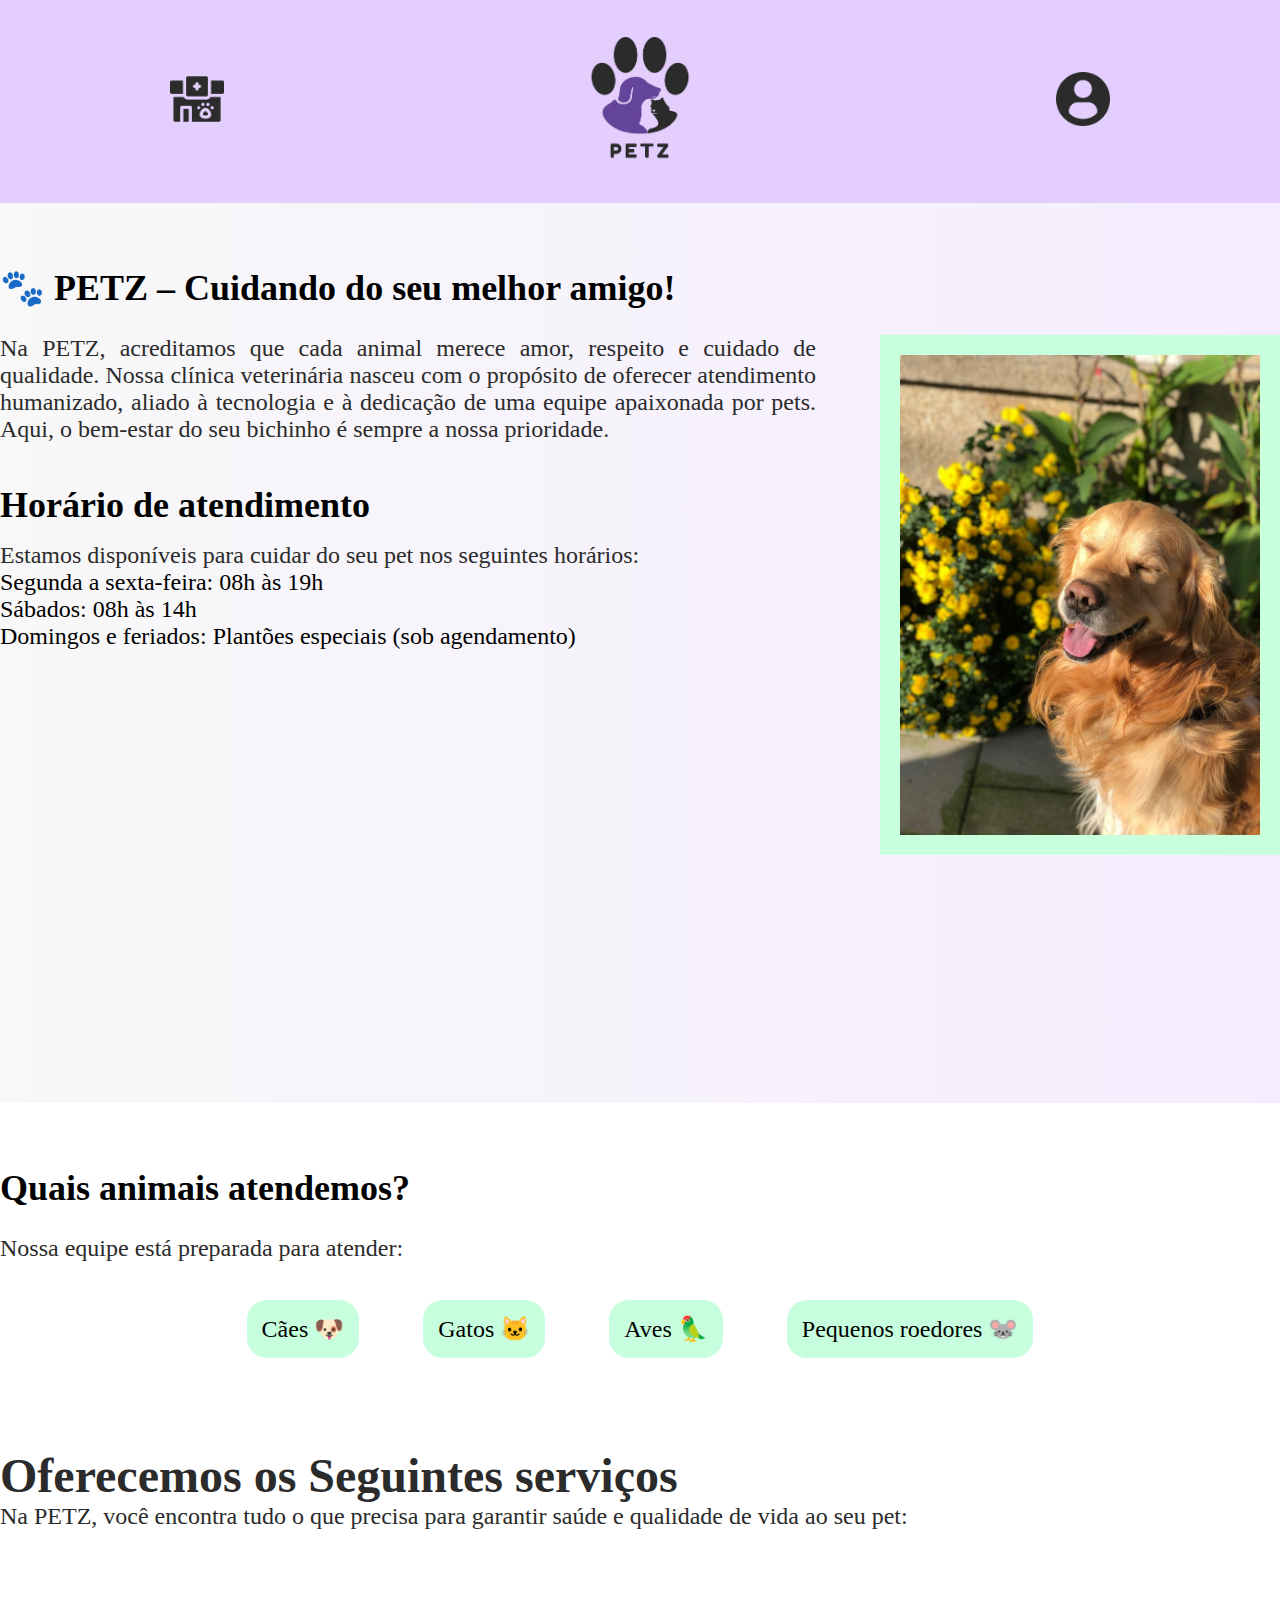
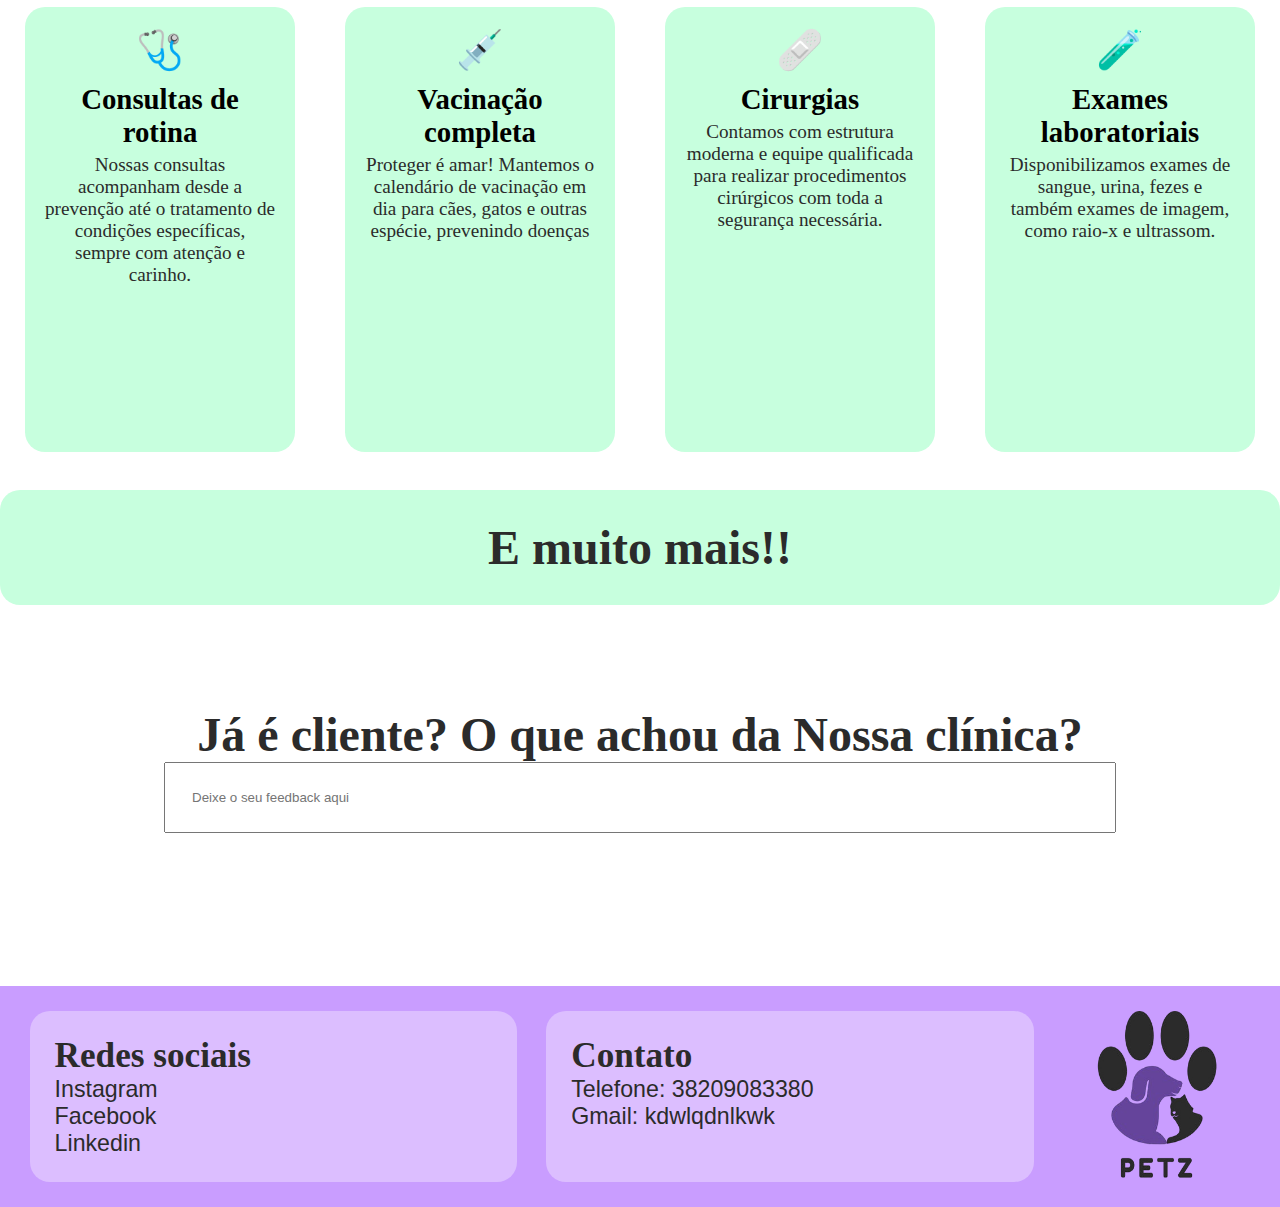
<file: html/clinica.html>
<!DOCTYPE html>
<html lang="en">

<head>
    <meta charset="UTF-8">
    <meta name="viewport" content="width=device-width, initial-scale=1.0">
    <title>Document</title>

    <link rel="stylesheet" href="../css/navbarEFooter.css">
    <link rel="stylesheet" href="../css/clinica.css">
</head>

<body>
    <nav class="navbar">
        <ul>
            <a href="clinica.html"><img class="opcao" src="../img/clinica.png" alt=""></a>
            <a href="inicio.html"><img class="logo" src="../img/logo.png" alt="logo"></a>
            <a href="perfil.html"><img class="opcao" src="../img/perfil.png" alt="perfil"></a>
        </ul>
    </nav>

    <main>


        <div class="container">
        <h2>🐾 PETZ – Cuidando do seu melhor amigo!</h2>
        <div class="introducao">
            <div>
                <p>Na PETZ, acreditamos que cada animal merece amor, respeito e cuidado de qualidade. Nossa clínica
                    veterinária nasceu com o propósito de oferecer atendimento humanizado, aliado à tecnologia e à
                    dedicação de uma equipe apaixonada por pets. Aqui, o bem-estar do seu bichinho é sempre a nossa
                    prioridade.</p>
                <div class="horario">
                    <h2>Horário de atendimento</h2>
                    <p>Estamos disponíveis para cuidar do seu pet nos seguintes horários:</p>
                    <ul>
                        <li>Segunda a sexta-feira: 08h às 19h</li>
                        <li>Sábados: 08h às 14h</li>
                        <li>Domingos e feriados: Plantões especiais (sob agendamento)</li>
                    </ul>
                </div>
            </div>
            <div class="imagem">
                <img src="../img/pet1.jpg" alt="">
            </div>
        </div>
        </div>


        <h2>Quais animais atendemos?</h2>
        <p>Nossa equipe está preparada para atender:</p>
        <ul class="animais">
            <li>Cães 🐶</li>
            <li>Gatos 🐱</li>
            <li>Aves 🦜</li>
            <li>Pequenos roedores 🐭</li>
        </ul>

        <h1>Oferecemos os Seguintes serviços</h1>
        <p>Na PETZ, você encontra tudo o que precisa para garantir saúde e qualidade de vida ao seu pet:</p>

        <div class="servicos">
            <div class="servico">
                <h1>🩺</h1>
                <h2>Consultas de rotina</h2>
                <p>Nossas consultas acompanham desde a prevenção até o tratamento de condições específicas, sempre com atenção e carinho.</p>
            </div>

            <div class="servico">
                <h1>💉</h1>
                <h2>Vacinação completa</h2>
                <p>Proteger é amar! Mantemos o calendário de vacinação em dia para cães, gatos e outras espécie, prevenindo doenças</p>
            </div>

            <div class="servico">
                <h1>🩹</h1>
                <h2>Cirurgias</h2>
                <p>Contamos com estrutura moderna e equipe qualificada para realizar procedimentos cirúrgicos com toda a segurança necessária.</p>
            </div>

            <div class="servico">
                <h1>🧪</h1>
                <h2>Exames laboratoriais</h2>
                <p>Disponibilizamos exames de sangue, urina, fezes e também exames de imagem, como raio-x e ultrassom.</p>
            </div>
        </div>

        <div class="mtMais">
            <h1>E muito mais!!</h1>
        </div>

        <div class="feedback">
            <h1>Já é cliente? O que achou da Nossa clínica?</h1>
            <form>
                <div class="textoFeedback">
                    <input placeholder="Deixe o seu feedback aqui" type="text" name="" id="">
                </div>

            </form>
        </div>

        </div>
    </main>

    <footer>
            
                <ul class="tipoDisplay">
                    <h1>Redes sociais</h1>
                    <a href="">Instagram</a>
                    <a href="">Facebook</a>
                    <a href="">Linkedin</a>
                </ul>

                <ul class="tipoDisplay">
                    <h1>Contato</h1>
                    <p>Telefone: 38209083380</p>
                    <p>Gmail: kdwlqdnlkwk</p>
                </ul>

                
                
                <img src="../img/logo.png" alt="">
        </footer>
    
</body>

</html>
</file>
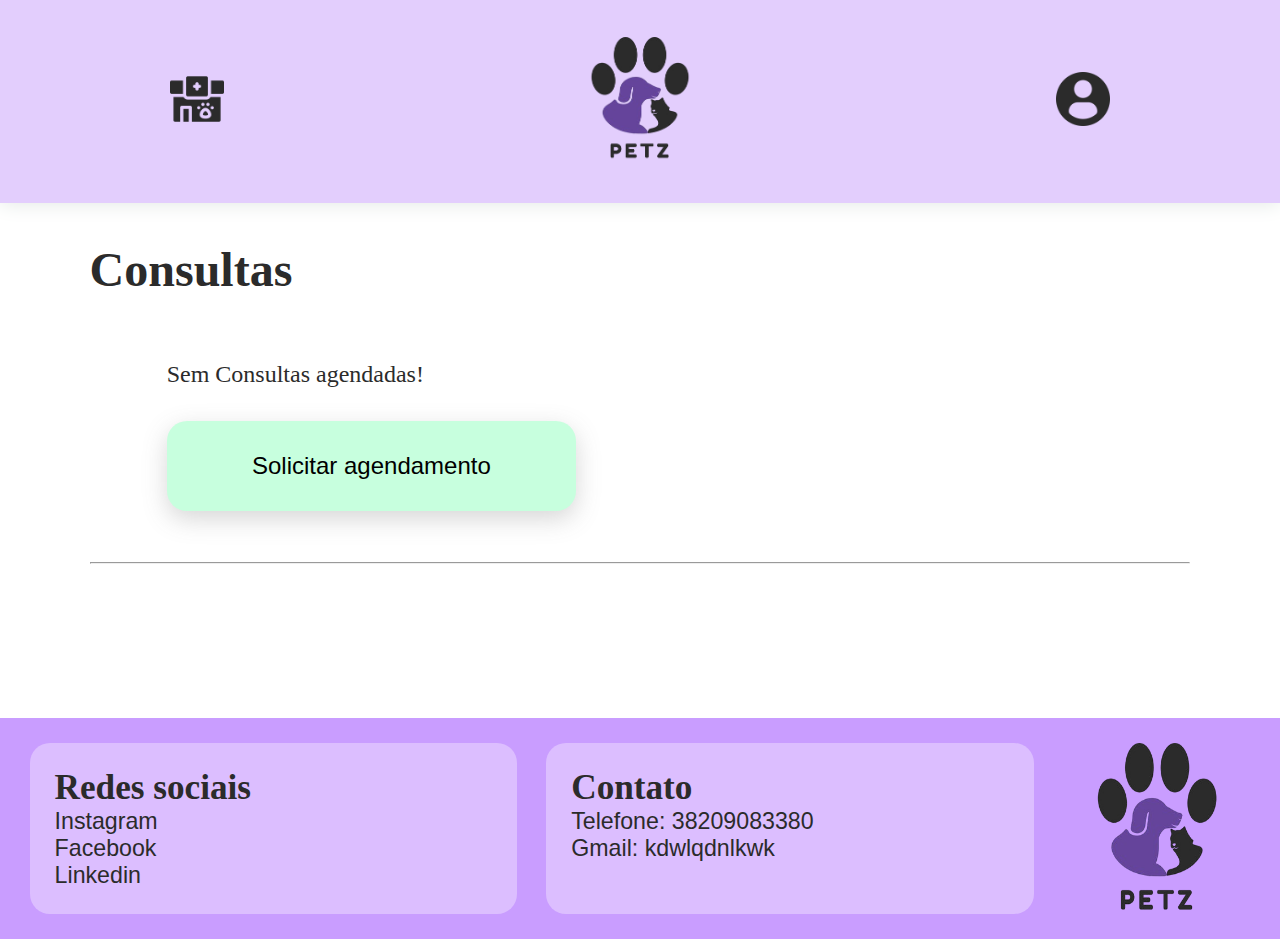
<file: html/consultas.html>
<!DOCTYPE html>
<html lang="en">
<head>
    <meta charset="UTF-8">
    <meta name="viewport" content="width=device-width, initial-scale=1.0">
    <title>Document</title>
   
    <link rel="stylesheet" href="../css/navbarEFooter.css">
    <link rel="stylesheet" href="../css/consultas.css">

</head>
<body>
    <nav class="navbar">
        <ul>
            <a href="clinica.html"><img class="opcao" src="../img/clinica.png" alt=""></a>
            <a href="inicio.html"><img class="logo" src="../img/logo.png" alt="logo"></a>
            <a href="perfil.html"><img class="opcao" src="../img/perfil.png" alt="perfil"></a>
        </ul>
    </nav>

    <h1 class="titulo">Consultas</h1>
    <main>
    
    <p class="parag">Sem Consultas agendadas!</p>

    <div class="alinhar">
    <button class="agendar">Solicitar agendamento</button>
    </div>
    <hr>
    
    </main>

    <footer>
            
                <ul class="tipoDisplay">
                    <h1>Redes sociais</h1>
                    <a href="">Instagram</a>
                    <a href="">Facebook</a>
                    <a href="">Linkedin</a>
                </ul>

                <ul class="tipoDisplay">
                    <h1>Contato</h1>
                    <p>Telefone: 38209083380</p>
                    <p>Gmail: kdwlqdnlkwk</p>
                </ul>

                
                
                <img src="../img/logo.png" alt="">
        </footer>

</body>
</html>
</file>
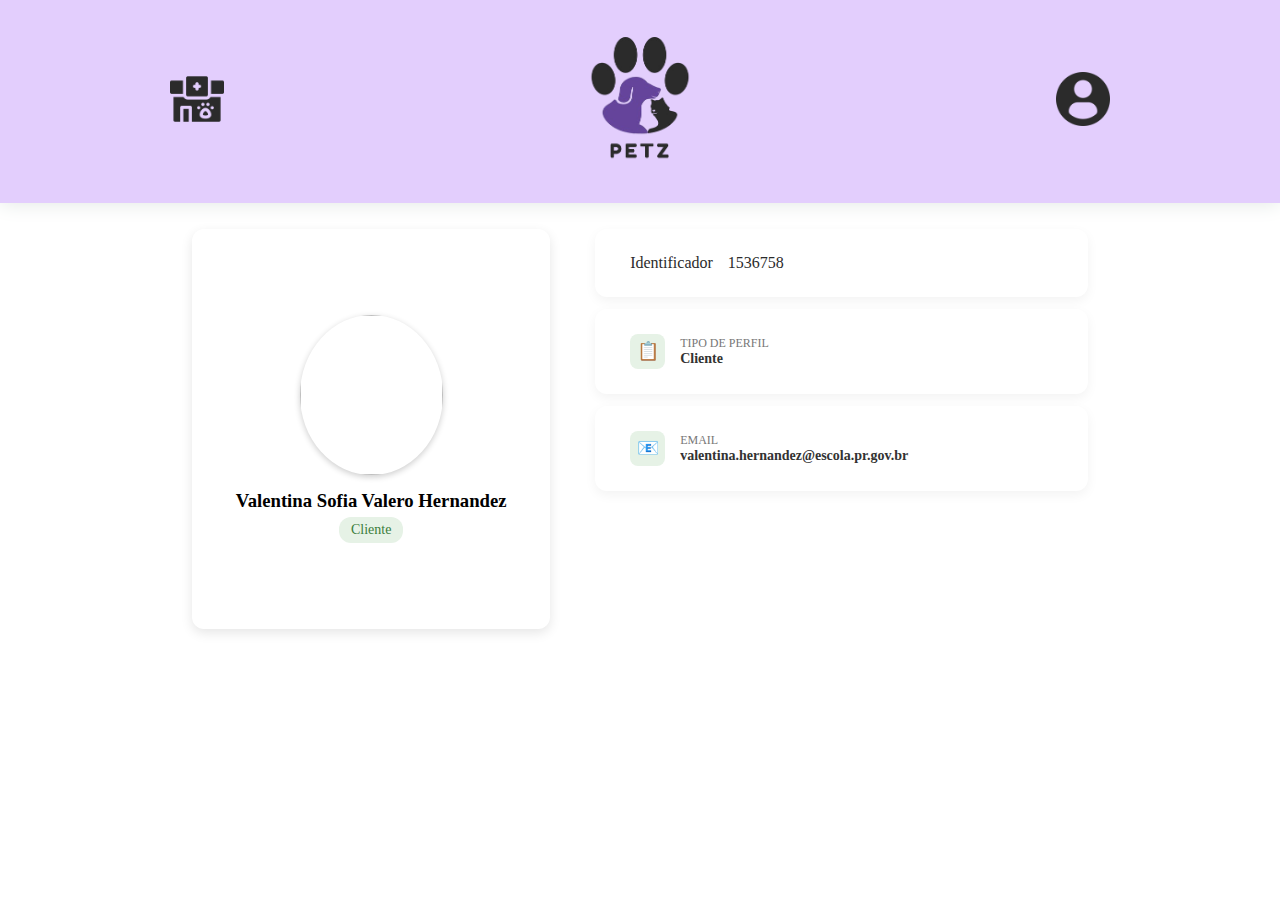
<file: html/perfil.html>
<!DOCTYPE html>
<html lang="en">
<head>
    <meta charset="UTF-8">
    <meta name="viewport" content="width=device-width, initial-scale=1.0">
    <title>Document</title>

    <link rel="stylesheet" href="/css/navbarEFooter.css">
    <link rel="stylesheet" href="/css/perfil.css">
</head>
<body>

    <nav class="navbar">
        <ul>
            <a href="/html/clinica.html"><img class="opcao" src="/img/clinica.png" alt=""></a>
            <a href="/html/inicio.html"><img class="logo" src="/img/logo.png" alt="logo"></a>
            <a href="/html/perfil.html"><img class="opcao" src="/img/perfil.png" alt="perfil"></a>
        </ul>
    </nav>

    <div class="geral">
    <div class="container">
        <div class="perfil1">
            <img class="fotoPerfil"></img>
            <h3>Valentina Sofia Valero Hernandez</h3>
            <p class="tipoPerfil">Cliente</p>
        </div>
        <div class="perfil2">
            <div class="informacoes">
                    <p>Identificador</p>
                    <p>1536758</p>
            </div>
            
            <div class="informacoes">
                <div class="icones">📋</div>
                <div class="infoTexto">
                    <div class="tipoInfo">Tipo de perfil</div>
                    <div class="infoCont">Cliente</div>
                </div>
            </div>
            <div class="informacoes">
                <div class="icones">📧</div>
                <div class="infoTexto">
                    <div class="tipoInfo">Email</div>
                    <div class="infoCont">valentina.hernandez@escola.pr.gov.br</div>
                </div>
            </div>


        </div>
        </div>


      

    
</body>
</html>
</file>
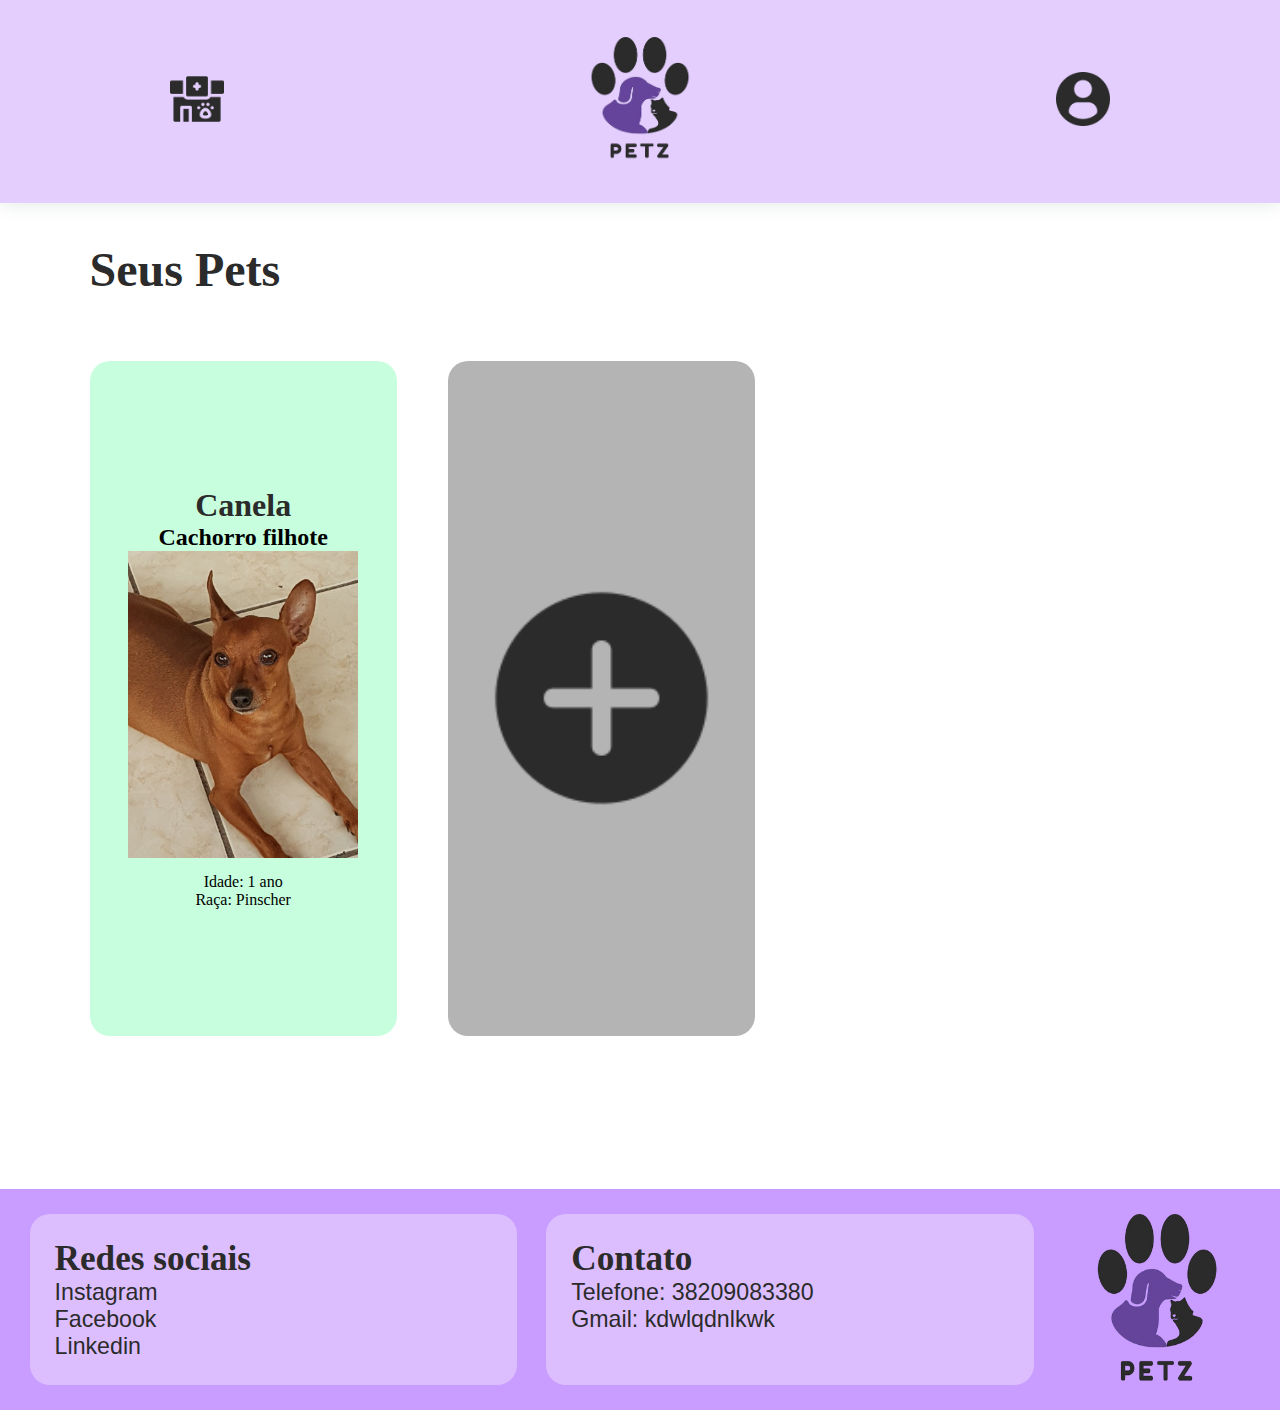
<file: html/pets.html>
<!DOCTYPE html>
<html lang="en">
<head>
    <meta charset="UTF-8">
    <meta name="viewport" content="width=device-width, initial-scale=1.0">
    <title>Document</title>

    <link rel="stylesheet" href="../css/navbarEFooter.css">
    <link rel="stylesheet" href="../css/pets.css">
</head>
<body>
    <nav class="navbar">
        <ul>
            <a href="clinica.html"><img class="opcao" src="../img/clinica.png" alt=""></a>
            <a href="inicio.html"><img class="logo" src="../img/logo.png" alt="logo"></a>
            <a href="perfil.html"><img class="opcao" src="../img/perfil.png" alt="perfil"></a>
        </ul>
    </nav>

    
    <h1 class="titulo">Seus Pets</h1>

    <main>
    <div class="pet">
        <h1>Canela</h1>
        <h2>Cachorro filhote</h2>
        <img src="../img/canela.jpg" alt="">
        <ul>
            <li>Idade: 1 ano</li>
            <li>Raça: Pinscher</li>
        </ul>
    </div>

    <div class="pet add">
        <img src="../img/add.png" alt="">
    </div>
    </main>

    <footer>
            
                <ul class="tipoDisplay">
                    <h1>Redes sociais</h1>
                    <a href="">Instagram</a>
                    <a href="">Facebook</a>
                    <a href="">Linkedin</a>
                </ul>

                <ul class="tipoDisplay">
                    <h1>Contato</h1>
                    <p>Telefone: 38209083380</p>
                    <p>Gmail: kdwlqdnlkwk</p>
                </ul>

                
                
                <img src="../img/logo.png" alt="">
        </footer>
</body>
</html>
</file>
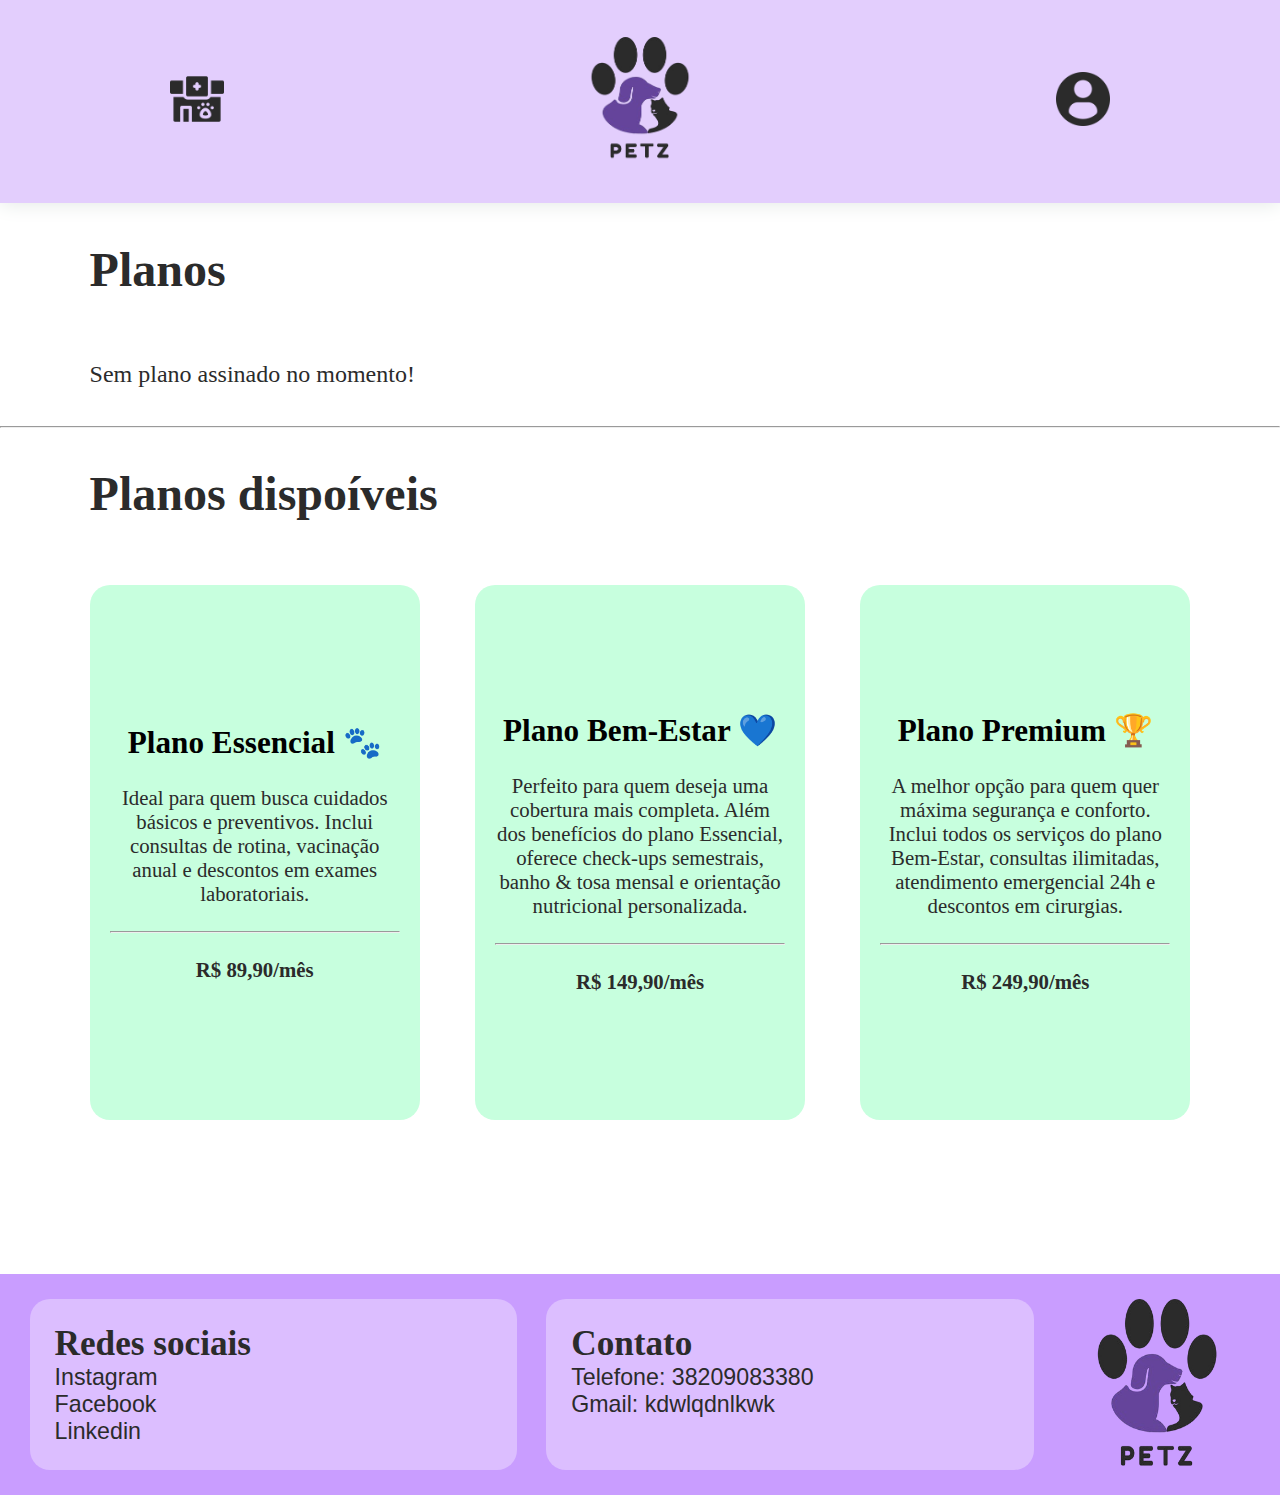
<file: html/seuPlano.html>
<!DOCTYPE html>
<html lang="en">
<head>
    <meta charset="UTF-8">
    <meta name="viewport" content="width=device-width, initial-scale=1.0">
    <title>Document</title>

    <link rel="stylesheet" href="/css/navbarEFooter.css">
    <link rel="stylesheet" href="/css/seusPlano.css">
</head>
<body>
    <nav class="navbar">
        <ul>
            <a href="/html/clinica.html"><img class="opcao" src="/img/clinica.png" alt=""></a>
            <a href="/html/inicio.html"><img class="logo" src="/img/logo.png" alt="logo"></a>
            <a href="/html/perfil.html"><img class="opcao" src="/img/perfil.png" alt="perfil"></a>
        </ul>
    </nav>

    <h1 class="titulo">Planos</h1>

    <p class="parag">Sem plano assinado no momento!</p>
    <hr>

   <h1 class="titulo">Planos dispoíveis</h1>

    <main>
    <div class="pet">
        <h2>Plano Essencial 🐾</h2>
    <p>Ideal para quem busca cuidados básicos e preventivos. Inclui consultas de rotina, vacinação anual e descontos em exames laboratoriais.</p>
    <hr>
    <p><strong>R$ 89,90/mês</strong></p>
    </div>

    <div class="pet">
        <h2>Plano Bem-Estar 💙</h2>
    <p>Perfeito para quem deseja uma cobertura mais completa. Além dos benefícios do plano Essencial, oferece check-ups semestrais, banho & tosa mensal e orientação nutricional personalizada.</p>
    <hr>
    <p><strong>R$ 149,90/mês</strong></p>
  </div>
    </div>

    <div class="pet">
         <h2>Plano Premium 🏆</h2>
    <p>A melhor opção para quem quer máxima segurança e conforto. Inclui todos os serviços do plano Bem-Estar, consultas ilimitadas, atendimento emergencial 24h e descontos em cirurgias.</p>
    <hr>
    <p><strong>R$ 249,90/mês</strong></p>
    </div>

    
    </main>
    <footer>
            
                <ul class="tipoDisplay">
                    <h1>Redes sociais</h1>
                    <a href="">Instagram</a>
                    <a href="">Facebook</a>
                    <a href="">Linkedin</a>
                </ul>

                <ul class="tipoDisplay">
                    <h1>Contato</h1>
                    <p>Telefone: 38209083380</p>
                    <p>Gmail: kdwlqdnlkwk</p>
                </ul>

                
                
                <img src="/img/logo.png" alt="">
        </footer>
    
</body>
</html>
</file>
<file: css/navbarEFooter.css>
*{
    margin: 0;
    padding: 0;
}


.navbar{
    background-color: #e3cefd;
    box-shadow: 0px 0px 20px #e0e6e3;
    
}

.navbar ul{
    display: flex;
    justify-content: space-around;
    align-items: center;

}

.logo{
    width: 17vh;
    padding: 24% 0;
}

.opcao{
    width: 6vh;
    
}


/*footer*/
footer{
        margin-top: 12%;
        background-color: #c99dff;
        display: flex;
        justify-content: space-around;
        padding: 25px 15px;
        
    }

    footer a, h1, p{
        text-decoration: none;
        color: #2B2B2B;

    }

    footer h1{
        font-size: 220%;
        font-family: 'Mogra', serif;
    }

    footer p, a{
        font-size: 145%;
        font-family: 'Gill Sans', 'Gill Sans MT', Calibri, 'Trebuchet MS', sans-serif;

    }

    footer img{
        width: 15%;
       
    }

    .tipoDisplay{
        display: flex;
        flex-direction: column;
        background-color: #dcbeff;
        border-radius: 20px;
        padding: 2%;
        width: 35%;
    }
</file>
<file: css/clinica.css>
main{
    
    font-size: 150%;
    display: flex;
    flex-direction: column;
    text-align: justify;
    
    
}

h2{
    margin-top: 5%;
    margin-bottom: 2%;
}

.introducao{
    display: flex;
    gap: 5%;
}


.imagem img{
    width: 40vh;
    background-color: rgb(200, 255, 221);
    padding: 20px;
}

.animais{
    margin-top: 3%;
    margin-bottom: 7%;
    list-style: none;
    display: flex;
    gap: 5%;
    justify-content: center;
}

.animais li{
    background-color: #c7ffde;
    border-radius: 20px;
    padding: 15px;
    transition: 1s;
    
}

.animais li:hover{
    background-color: rgb(11, 92, 92);
    font-size: 120%;

}
    

.servicos{
    margin-top: 6%;
    display: flex;
    justify-content: space-around;
}
    
    .servico{
        background-color: #c7ffde;
        text-align: center;
        padding: 20px;
        width: 18%;
        height: 45vh;
        border-radius: 20px;
        font-size: 80%;
        transition: 1s;

    }

    .servico:hover{
        background-color: #93e0b4;
    font-size: 85%;

    }

    .mtMais{
        margin-top: 3%;
        background-color: #c7ffde;
        border-radius: 20px;
        text-align: center;
        padding: 30px 0px;
    }

    .mtMais:hover{
        background-color: #93e0b4;
        font-size: 85%;
    }
    
    
    
    
    /*Texto do feedback*/

    .feedback{
        margin-top: 8%;
    }

    .feedback h1{
        text-align: center;
    }

    .alinhamento{
        display: flex;
        flex-direction: column;
    }

   
    .textoFeedback{
        display: flex;
        justify-content: center;
    }

    .textoFeedback input{
        justify-items: center;
        display: flex;
        width: 70%;
        padding: 2%;
        height: 15+vh;
        display: flex;
        
        
    }

    .container{
        width: 100%;
        height: 100vh;
        background: linear-gradient(to right, #f8f8f8, #f5edff);
    }
</file>
<file: css/consultas.css>
main{
    justify-items: center;
    margin-left: 7%;
    margin-right: 7%;
    display: flex;
    flex-direction: column;
    gap: 5%;
}

.titulo{
    font-size: 300%;
    margin-bottom: 5%;
    margin-left: 7%;
    
    margin-top: 3%;
}

.parag{

    margin-left: 7%;
    margin-bottom: 3%;
     font-size: 150%;

}

.alinhar{
    display: flex;
    margin-left: 7%;

}

.agendar{
    width: 40%;
    height: 10vh;
    border: none;
    background-color: #c7ffde;
    box-shadow: 0 8px 24px rgba(95, 95, 95, 0.25);
    border-radius: 20px;
    margin-bottom: 5%;
    transition: 1s;
    font-size: 150%;
}

.agendar:hover{
    transform: scale(1.02);
    background-color: #93e0b4;
}
</file>
<file: css/perfil.css>
.geral{
            display: flex;
            margin-top: 2%;
            justify-content: center;
        }

        .container {
        display: flex;
        gap: 5%;
        width: 70%;
    }

    .perfil1 {
        background-color: #ffffff;
        border-radius: 12px;
        justify-content: center;
        align-content: center;
        width: 40%;
        height: 400px;
        text-align: center;
        box-shadow: 0 4px 12px rgba(0,0,0,0.1);
    }

    .fotoPerfil {
        width: 40%;
        height: 40%;
        border-radius: 50%;
        
        color: #fff;
        display: flex;
        justify-content: center;
        align-items: center;
        font-size: 28px;
        font-weight: bold;
        margin: 0 auto 15px;
        box-shadow: 0 2px 6px rgba(0,0,0,0.2);
    }

   

    .tipoPerfil {
        display: inline-block;
        background-color: #e6f2e6;
        color: #3a7d3a;
        padding: 5px 12px;
        border-radius: 12px;
        font-size: 14px;
        margin-top: 5px;
    }

    .perfil2 {
        display: flex;
        flex-direction: column;
        gap: 3%;
        flex: 1;
    }

    .informacoes {
        background-color: #ffffff;
        border-radius: 12px;
        padding: 25px 35px;
        display: flex;
        align-items: center;
        gap: 15px;
        box-shadow: 0 4px 12px rgba(0,0,0,0.05);
    }

    .icones {
        width: 35px;
        height: 35px;
        border-radius: 8px;
        background-color: #e6f2e6;
        display: flex;
        justify-content: center;
        align-items: center;
        font-size: 18px;
        color: #e2e6e2;
    }

    

    .tipoInfo {
        font-size: 12px;
        color: #777;
        text-transform: uppercase;
    }

    .infoCont {
        font-weight: bold;
        font-size: 14px;
        color: #333;
    }
</file>
<file: css/pets.css>
main{
    width: 80%;
    
    margin-left: 7%;
    margin-left: 7%;
    display: flex;
    gap: 5%;
}

.titulo{
    font-size: 300%;
    margin-bottom: 5%;
    margin-left: 7%;
    margin-top: 3%;
}


.pet{
    width: 30%;
    height:75vh;
    background-color: #c7ffde;
    border-radius: 20px;
    display: flex;
    flex-direction: column;
    align-items: center;
    justify-content: center;
    transition: 1s;
    
}


.pet:hover{
    transform: scale(1.02);
    background-color: #93e0b4;
}

.pet ul{
    text-align: center;
    margin-top: 5%;
    list-style: none;
    
}


.pet img{
    width: 75%;
}

.add{
    width: 30%;
    height:75vh;
    background-color: rgb(180, 180, 180);
    border-radius: 20px;
    display: flex;
    flex-direction: column;
    align-items: center;
    justify-content: center;
    transition: 1s;
}

.add:hover{
    transform: scale(1.02);
    background-color: rgb(145, 145, 145);

}
</file>
<file: css/seusPlano.css>
main{
    justify-items: center;
    margin-left: 7%;
    margin-right: 7%;
    display: flex;
    gap: 5%;
}

.titulo{
    font-size: 300%;
    margin-bottom: 5%;
    margin-left: 7%;
    
    margin-top: 3%;
}

.parag{

    margin-left: 7%;
    margin-top: 5%;
    margin-bottom: 3%;
     font-size: 150%;

}


.pet{
    width: 40%;
    background-color: #c7ffde;
    justify-content: center;
        text-align: center;
        padding: 20px;
        width: 30%;
        height: 55vh;
        border-radius: 20px;
        font-size: 130%;
        display: flex;
        flex-direction: column;
        gap: 5%;
        transition: 1s;
    
}

.pet:hover{
    transform: scale(1.02);
    background-color: #93e0b4;
}
</file>
